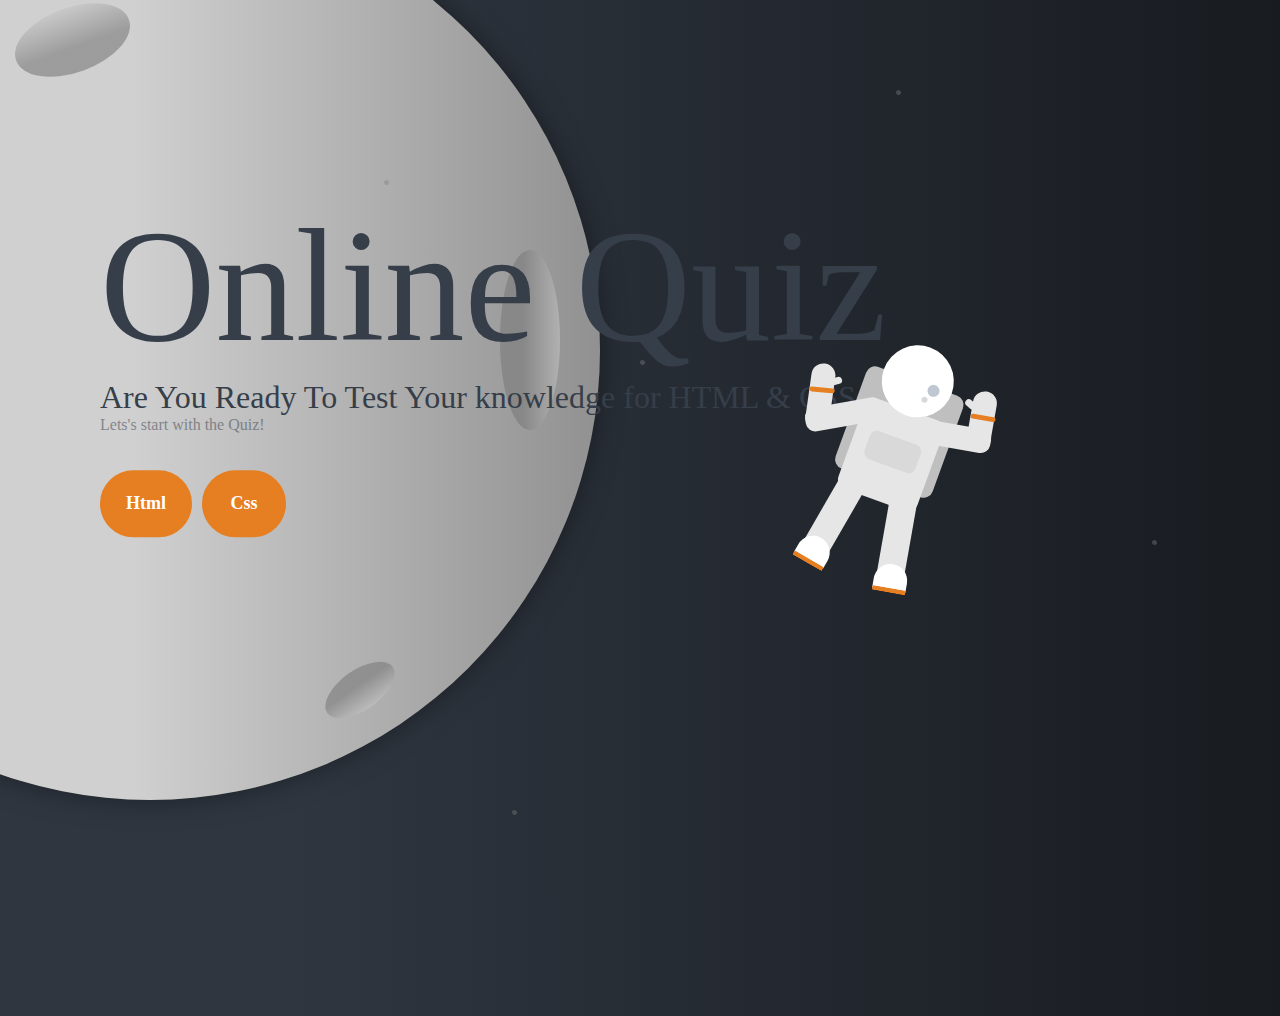
<file: index.html>
<!DOCTYPE html>
<html lang="en">

<head>
    <meta charset="UTF-8">
    <meta http-equiv="X-UA-Compatible" content="IE=edge">
    <meta name="viewport" content="width=device-width, initial-scale=1.0">
    <link rel="stylesheet" href="./css/style.css">
    <title>Quiz</title>
</head>

<body>
    <div class="moon"></div>
    <div class="moon__crater moon__crater1"></div>
    <div class="moon__crater moon__crater2"></div>
    <div class="moon__crater moon__crater3"></div>

    <div class="star star1"></div>
    <div class="star star2"></div>
    <div class="star star3"></div>
    <div class="star star4"></div>
    <div class="star star5"></div>

    <div class="error">
        <div class="error__title">Online Quiz</div>
        <div class="error__subtitle">Are You Ready To Test Your knowledge for HTML & CSS ?</div>
        <div class="error__description">Lets's start with the Quiz!</div>
        <a href="Quiz.html"><button class="error__button error__button--active"><h2>Html</h2></button></a>
        <a href="Quizcss.html"><button class=" error__button error__button--active "><h2>Css</h2></button></a>
    </div>

    <div class="astronaut ">
        <div class="astronaut__backpack "></div>
        <div class="astronaut__body "></div>
        <div class="astronaut__body__chest "></div>
        <div class="astronaut__arm-left1 "></div>
        <div class="astronaut__arm-left2 "></div>
        <div class="astronaut__arm-right1 "></div>
        <div class="astronaut__arm-right2 "></div>
        <div class="astronaut__arm-thumb-left "></div>
        <div class="astronaut__arm-thumb-right "></div>
        <div class="astronaut__leg-left "></div>
        <div class="astronaut__leg-right "></div>
        <div class="astronaut__foot-left "></div>
        <div class="astronaut__foot-right "></div>
        <div class="astronaut__wrist-left "></div>
        <div class="astronaut__wrist-right "></div>

        <div class="astronaut__cord ">
            <canvas id="cord " height="500px " width="500px "></canvas>
        </div>

        <div class="astronaut__head ">
            <canvas id="visor " width="60px " height="60px "></canvas>
            <div class="astronaut__head-visor-flare1 "></div>
            <div class="astronaut__head-visor-flare2 "></div>
        </div>
    </div>
    <script src="./js/custom.js "></script>
</body>

</html>
</file>
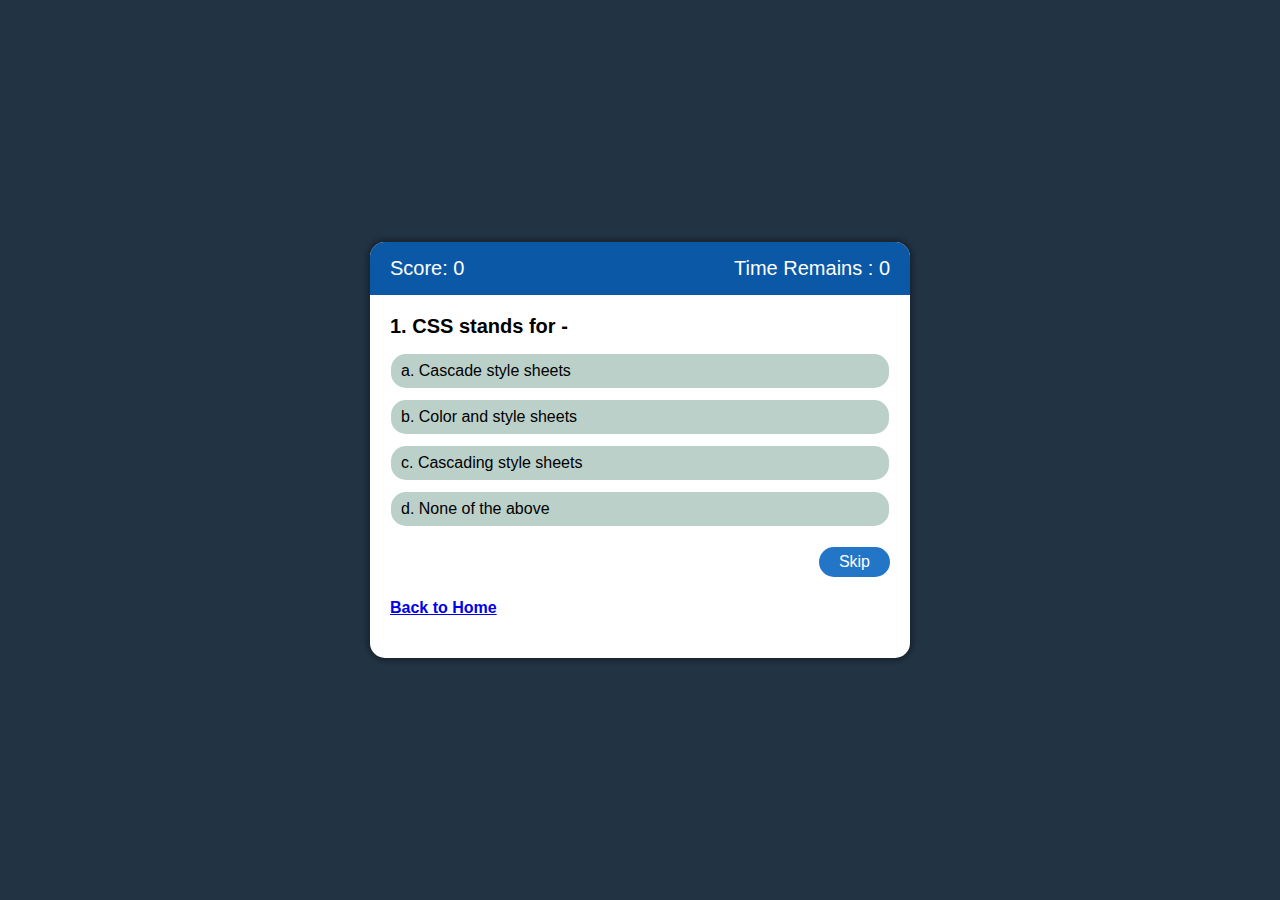
<file: level.html>
<!DOCTYPE html>
<html lang="en">

<head>
    <meta charset="utf-8">
    <meta name="viewport" content="initial-scale=1.0, maximum-acale=1.0,user-scalable=1">
    <title>Quiz</title>
    <link rel="stylesheet" type="text/css" href="css/level.css">
</head>

<body>

    <div class="qa_box">
        <div class="qa_header">
            <span>Score: <span id="score">0</span></span>
            <span>Time Remains : <span id="countdown">0</span></span>
        </div>

        <div class="qa_body">
            <div class="qa_set active">
                <h4>1. CSS stands for - </h4>
                <div class="qa_ans_row">
                    <input type="radio" name="a1">
                    <span> a. Cascade style sheets </span>
                </div>
                <div class="qa_ans_row">
                    <input type="radio" name="a1">
                    <span>b. Color and style sheets </span>
                </div>
                <div class="qa_ans_row">
                    <input type="radio" name="a1" valid="valid">
                    <span>c. Cascading style sheets </span>
                </div>
                <div class="qa_ans_row">
                    <input type="radio" name="a1">
                    <span>d. None of the above </span>
                </div>
            </div>
            <div class="qa_set">
                <h4>2. Which of the following is not a value of the font-variant property in CSS? </h4>
                <div class="qa_ans_row">
                    <input type="radio" name="a2">
                    <span>a. normal </span>
                </div>
                <div class="qa_ans_row">
                    <input type="radio" name="a2">
                    <span>b. small-caps</span>
                </div>
                <div class="qa_ans_row">
                    <input type="radio" name="a2">
                    <span> c. inherit</span>
                </div>
                <div class="qa_ans_row">
                    <input type="radio" name="a2" valid="valid">
                    <span>d. large-caps</span>
                </div>
            </div>
            <div class="qa_set">
                <h4>3. The property in CSS used to change the background color of an element is -</h4>
                <div class="qa_ans_row">
                    <input type="radio" name="a3">
                    <span>a. bgcolor</span>
                </div>
                <div class="qa_ans_row">
                    <input type="radio" name="a3">
                    <span>b. color</span>
                </div>
                <div class="qa_ans_row">
                    <input type="radio" name="a3" valid="valid">
                    <span>c. background-color</span>
                </div>
                <div class="qa_ans_row">
                    <input type="radio" name="a3">
                    <span>d. All of the above</span>
                </div>
            </div>
            <div class="qa_set">
                <h4>4. The property in CSS used to change the text color of an element is -</h4>
                <div class="qa_ans_row">
                    <input type="radio" name="a4">
                    <span>bgcolor</span>
                </div>
                <div class="qa_ans_row">
                    <input type="radio" name="a4" valid="valid">
                    <span>Color</span>
                </div>
                <div class="qa_ans_row">
                    <input type="radio" name="a4">
                    <span>background-color</span>
                </div>
                <div class="qa_ans_row">
                    <input type="radio" name="a5">
                    <span>All of the above</span>
                </div>
            </div>
            <div class="qa_set">
                <h4> 5. The CSS property used to control the element's font-size is -</h4>
                <div class="qa_ans_row">
                    <input type="radio" name="a5">
                    <span>a.text-style</span>
                </div>
                <div class="qa_ans_row">
                    <input type="radio" name="a5">
                    <span>b. text-size</span>
                </div>
                <div class="qa_ans_row">
                    <input type="radio" name="a5" valid="valid">
                    <span>c. font-size</span>
                </div>
                <div class="qa_ans_row">
                    <input type="radio" name="a5">
                    <span>d. None of the above</span>
                </div>
            </div>
            <div class="qa_set">
                <h4> 6. Which of the following CSS property is used to set the background image of an element?</h4>
                <div class="qa_ans_row">
                    <input type="radio" name="a5">
                    <span>a. background-attachment</span>
                </div>
                <div class="qa_ans_row">
                    <input type="radio" name="a5" valid="valid">
                    <span>b. background-image</span>
                </div>
                <div class="qa_ans_row">
                    <input type="radio" name="a5">
                    <span>c. background-color</span>
                </div>
                <div class="qa_ans_row">
                    <input type="radio" name="a5">
                    <span>d. None of the above</span>
                </div>
            </div>
            <div class="qa_set">
                <h4> 7. Which of the following is the correct syntax to make the background-color of all paragraph elements to yellow? </h4>
                <div class="qa_ans_row">
                    <input type="radio" name="a5" valid="valid">
                    <span>a. p {background-color : yellow;}</span>
                </div>
                <div class="qa_ans_row">
                    <input type="radio" name="a5">
                    <span>b. p {background-color : #yellow;}</span>
                </div>
                <div class="qa_ans_row">
                    <input type="radio" name="a5">
                    <span>c. all {background-color : yellow;}</span>
                </div>
                <div class="qa_ans_row">
                    <input type="radio" name="a5">
                    <span>d. all p {background-color : #yellow;}</span>
                </div>
            </div>
            <div class="qa_set">
                <h4> 8. Which of the following is the correct syntax to display the hyperlinks without any underline?</h4>
                <div class="qa_ans_row">
                    <input type="radio" name="a5">
                    <span>a. a {text-decoration : underline;}</span>
                </div>
                <div class="qa_ans_row">
                    <input type="radio" name="a5">
                    <span>b.  a {decoration : no-underline;}</span>
                </div>
                <div class="qa_ans_row">
                    <input type="radio" name="a5" valid="valid">
                    <span>c. a {text-decoration : none;} </span>
                </div>
                <div class="qa_ans_row">
                    <input type="radio" name="a5">
                    <span>d. None of the above</span>
                </div>
            </div>
            <div class="qa_set">
                <h4> 9. Which of the following property is used as the shorthand property for the padding properties?</h4>
                <div class="qa_ans_row">
                    <input type="radio" name="a5">
                    <span>a. padding-left</span>
                </div>
                <div class="qa_ans_row">
                    <input type="radio" name="a5">
                    <span>b.  padding-right</span>
                </div>
                <div class="qa_ans_row">
                    <input type="radio" name="a5" valid="valid">
                    <span>c. padding</span>
                </div>
                <div class="qa_ans_row">
                    <input type="radio" name="a5">
                    <span>d. All of the above</span>
                </div>
            </div>
            <div class="qa_set">
                <h4> 10. The CSS property used to make the text bold is - </h4>
                <div class="qa_ans_row">
                    <input type="radio" name="a5" valid="valid">
                    <span>a. font-weight : bold</span>
                </div>
                <div class="qa_ans_row">
                    <input type="radio" name="a5">
                    <span>b. weight: bold</span>
                </div>
                <div class="qa_ans_row">
                    <input type="radio" name="a5">
                    <span>c. font: bold </span>
                </div>
                <div class="qa_ans_row">
                    <input type="radio" name="a5">
                    <span>d. style: bold</span>
                </div>
            </div>
            <div class="qa_set">
                <h4>Your Total Score is <span id="totalScore"> 0 </span> out of 10 </h4>
            </div>
            <div class="qa_footer">
                <span class="btn1" id="skip"> Skip</span>
            </div>
        </div>

        <a href="index.html">
            <h4>Back to Home</h4>
        </a>

        <script type="text/javascript" src="js/custom.js"></script>
</body>

</html>
</file>
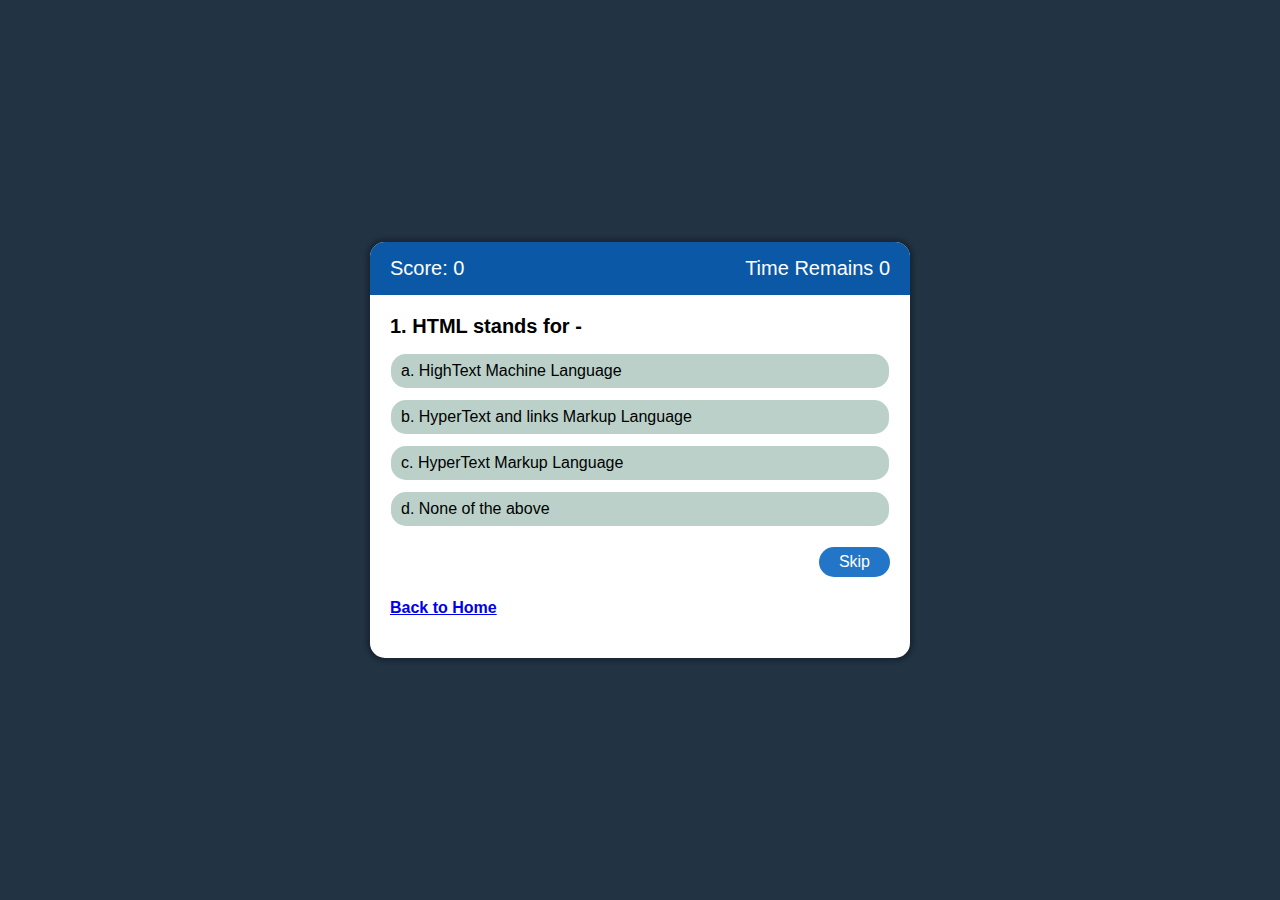
<file: Test.html>
<!DOCTYPE html>
<html lang="en">

<head>
    <meta charset="utf-8">
    <meta name="viewport" content="initial-scale=1.0, maximum-acale=1.0,user-scalable=1">
    <title>Quiz</title>
    <link rel="stylesheet" type="text/css" href="css/level.css">
</head>

<body>

    <div class="qa_box">
        <div class="qa_header">
            <span>Score: <span id="score">0</span></span>
            <span>Time Remains <span id="countdown">0</span></span>
        </div>

        <div class="qa_body">
            <div class="qa_set active">
                <h4>1. HTML stands for - </h4>
                <div class="qa_ans_row">
                    <input type="radio" name="a1">
                    <span> a.  HighText Machine Language </span>
                </div>
                <div class="qa_ans_row">
                    <input type="radio" name="a1">
                    <span>b. HyperText and links Markup Language  </span>
                </div>
                <div class="qa_ans_row">
                    <input type="radio" name="a1" valid="valid">
                    <span>c.  HyperText Markup Language</span>
                </div>
                <div class="qa_ans_row">
                    <input type="radio" name="a1">
                    <span>d. None of the above </span>
                </div>
            </div>
            <div class="qa_set">
                <h4>2. The HTML attribute used to define the inline styles is -</h4>
                <div class="qa_ans_row">
                    <input type="radio" name="a2" valid="valid">
                    <span>a. style</span>
                </div>
                <div class="qa_ans_row">
                    <input type="radio" name="a2">
                    <span>b. styles </span>
                </div>
                <div class="qa_ans_row">
                    <input type="radio" name="a2">
                    <span>c. class</span>
                </div>
                <div class="qa_ans_row">
                    <input type="radio" name="a2">
                    <span>d. None of the above</span>
                </div>
            </div>
            <div class="qa_set">
                <h4>3. The correct sequence of HTML tags for starting a webpage is - </h4>
                <div class="qa_ans_row">
                    <input type="radio" name="a3">
                    <span>a. Head, Title, HTML, body</span>
                </div>
                <div class="qa_ans_row">
                    <input type="radio" name="a3" valid="valid">
                    <span>b. HTML, Head, Title, Body </span>
                </div>
                <div class="qa_ans_row">
                    <input type="radio" name="a3">
                    <span>c. HTML, Title, Head, Body </span>
                </div>
                <div class="qa_ans_row">
                    <input type="radio" name="a3">
                    <span>d. HTML, Body, Title, Head</span>
                </div>
            </div>
            <div class="qa_set">
                <h4>4. What are the types of unordered or bulleted list in HTML?</h4>
                <div class="qa_ans_row">
                    <input type="radio" name="a4">
                    <span> a. disc, square, triangle </span>
                </div>
                <div class="qa_ans_row">
                    <input type="radio" name="a4">
                    <span>b. polygon, triangle, circle</span>
                </div>
                <div class="qa_ans_row">
                    <input type="radio" name="a4" valid="valid">
                    <span>c. disc, circle, square </span>
                </div>
                <div class="qa_ans_row">
                    <input type="radio" name="a5">
                    <span>d. All of the above</span>
                </div>
            </div>
            <div class="qa_set">
                <h4>5. Which of the following HTML attribute is used to define inline styles? </h4>
                <div class="qa_ans_row">
                    <input type="radio" name="a5">
                    <span>a.type</span>
                </div>
                <div class="qa_ans_row">
                    <input type="radio" name="a5" valid="valid">
                    <span>b. style </span>
                </div>
                <div class="qa_ans_row">
                    <input type="radio" name="a5">
                    <span>c. class</span>
                </div>
                <div class="qa_ans_row">
                    <input type="radio" name="a5">
                    <span>d. All of the above</span>
                </div>
            </div>
            <div class="qa_set">
                <h4>6. An HTML program is saved by using the ____ extension.</h4>
                <div class="qa_ans_row">
                    <input type="radio" name="a6">
                    <span>a) .ht</span>
                </div>
                <div class="qa_ans_row">
                    <input type="radio" name="a6">
                    <span>b) .hpml </span>
                </div>
                <div class="qa_ans_row">
                    <input type="radio" name="a6" valid="valid">
                    <span>c) .html</span>
                </div>
                <div class="qa_ans_row">
                    <input type="radio" name="a6">
                    <span>d) None of the above</span>
                </div>
            </div>
            <div class="qa_set">
                <h4>7. A program in HTML can be rendered and read by - </h4>
                <div class="qa_ans_row">
                    <input type="radio" name="a7" valid="valid">
                    <span>a. Web browser </span>
                </div>
                <div class="qa_ans_row">
                    <input type="radio" name="a7">
                    <span>b. Server </span>
                </div>
                <div class="qa_ans_row">
                    <input type="radio" name="a7">
                    <span>c. Interpreter </span>
                </div>
                <div class="qa_ans_row">
                    <input type="radio" name="a7">
                    <span>d. None of the above</span>
                </div>
            </div>
            <div class="qa_set">
                <h4>8. Which of the following are the attributes of the tag?</h4>
                <div class="qa_ans_row">
                    <input type="radio" name="a8">
                    <span>a. method </span>
                </div>
                <div class="qa_ans_row">
                    <input type="radio" name="a8">
                    <span>b. action  </span>
                </div>
                <div class="qa_ans_row">
                    <input type="radio" name="a8" valid="valid">
                    <span>c. Both (a) & (b)</span>
                </div>
                <div class="qa_ans_row">
                    <input type="radio" name="a8">
                    <span>d. None of the above</span>
                </div>
            </div>
            <div class="qa_set">
                <h4>9. The tags in HTML are -</h4>
                <div class="qa_ans_row">
                    <input type="radio" name="a9">
                    <span>a. case-sensitive </span>
                </div>
                <div class="qa_ans_row">
                    <input type="radio" name="a9">
                    <span>b. in upper case</span>
                </div>
                <div class="qa_ans_row">
                    <input type="radio" name="a9" valid="valid">
                    <span>c. not case sensitive </span>
                </div>
                <div class="qa_ans_row">
                    <input type="radio" name="a9">
                    <span>d. None of the above</span>
                </div>
            </div>
            <div class="qa_set">
                <h4>10. Which of the following attribute is used to provide a unique name to an element?</h4>
                <div class="qa_ans_row">
                    <input type="radio" name="a10">
                    <span>a. class</span>
                </div>
                <div class="qa_ans_row">
                    <input type="radio" name="a10" valid="valid">
                    <span>b. id</span>
                </div>
                <div class="qa_ans_row">
                    <input type="radio" name="a10">
                    <span>c. type</span>
                </div>
                <div class="qa_ans_row">
                    <input type="radio" name="a10">
                    <span>d. None of the above</span>
                </div>
            </div>
            <div class="qa_set">
                <h4>Your Total Score is <span id="totalScore">0</span> out of 10</h4>
            </div>
            <div class="qa_footer">
                <span class="btn1" id="skip"> Skip</span>
            </div>
        </div>

        <a href="index.html">
            <h4>Back to Home</h4>
        </a>

        <script type="text/javascript" src="js/custom.js"></script>
</body>

</html>
</file>
<file: css/style.css>
html,
body {
    height: 100%;
    width: 100%;
    margin: 0px;
    background: linear-gradient(90deg, #2f3640 23%, #181b20 100%);
}

.moon {
    background: linear-gradient(90deg, #d0d0d0 48%, #919191 100%);
    position: absolute;
    top: -100px;
    left: -300px;
    width: 900px;
    height: 900px;
    content: "";
    border-radius: 100%;
    box-shadow: 0px 0px 30px -4px rgba(0, 0, 0, 0.5);
}

.moon__crater {
    position: absolute;
    content: "";
    border-radius: 100%;
    background: linear-gradient(90deg, #7a7a7a 38%, #c3c3c3 100%);
    opacity: 0.6;
}

.moon__crater1 {
    top: 250px;
    left: 500px;
    width: 60px;
    height: 180px;
}

.moon__crater2 {
    top: 650px;
    left: 340px;
    width: 40px;
    height: 80px;
    transform: rotate(55deg);
}

.moon__crater3 {
    top: -20px;
    left: 40px;
    width: 65px;
    height: 120px;
    transform: rotate(250deg);
}

.star {
    background: grey;
    position: absolute;
    width: 5px;
    height: 5px;
    content: "";
    border-radius: 100%;
    transform: rotate(250deg);
    opacity: 0.4;
    animation-name: shimmer;
    animation-duration: 1.5s;
    animation-iteration-count: infinite;
    animation-direction: alternate;
}

@keyframes shimmer {
    from {
        opacity: 0;
    }
    to {
        opacity: 0.7;
    }
}

.star1 {
    top: 40%;
    left: 50%;
    animation-delay: 1s;
}

.star2 {
    top: 60%;
    left: 90%;
    animation-delay: 3s;
}

.star3 {
    top: 10%;
    left: 70%;
    animation-delay: 2s;
}

.star4 {
    top: 90%;
    left: 40%;
}

.star5 {
    top: 20%;
    left: 30%;
    animation-delay: 0.5s;
}

.error {
    position: absolute;
    left: 100px;
    top: 400px;
    transform: translateY(-60%);
    font-family: "Righteous", cursive;
    color: #363e49;
}

.error__title {
    font-size: 10em;
}

.error__subtitle {
    font-size: 2em;
}

.error__description {
    opacity: 0.5;
}

.error__button {
    min-width: 7em;
    margin-top: 3em;
    margin-right: 0.5em;
    padding: 0.5em 2em;
    outline: none;
    border: 2px solid #2f3640;
    background-color: transparent;
    border-radius: 8em;
    color: #576375;
    cursor: pointer;
    transition-duration: 0.2s;
    font-size: 0.75em;
    font-family: "Righteous", cursive;
}

.error__button:hover {
    color: #21252c;
}

.error__button--active {
    background-color: #e67e22;
    border: 2px solid #e67e22;
    color: white;
}

.error__button--active:hover {
    box-shadow: 0px 0px 8px 0px rgba(0, 0, 0, 0.5);
    color: white;
}

.astronaut {
    position: absolute;
    width: 185px;
    height: 300px;
    left: 70%;
    top: 50%;
    transform: translate(-50%, -50%) rotate(20deg) scale(1.2);
}

.astronaut__head {
    background-color: white;
    position: absolute;
    top: 60px;
    left: 60px;
    width: 60px;
    height: 60px;
    content: "";
    border-radius: 2em;
}

.astronaut__head-visor-flare1 {
    background-color: #7f8fa6;
    position: absolute;
    top: 28px;
    left: 40px;
    width: 10px;
    height: 10px;
    content: "";
    border-radius: 2em;
    opacity: 0.5;
}

.astronaut__head-visor-flare2 {
    background-color: #718093;
    position: absolute;
    top: 40px;
    left: 38px;
    width: 5px;
    height: 5px;
    content: "";
    border-radius: 2em;
    opacity: 0.3;
}

.astronaut__backpack {
    background-color: #bfbfbf;
    position: absolute;
    top: 90px;
    left: 47px;
    width: 86px;
    height: 90px;
    content: "";
    border-radius: 8px;
}

.astronaut__body {
    background-color: #e6e6e6;
    position: absolute;
    top: 115px;
    left: 55px;
    width: 70px;
    height: 80px;
    content: "";
    border-radius: 8px;
}

.astronaut__body__chest {
    background-color: #d9d9d9;
    position: absolute;
    top: 140px;
    left: 68px;
    width: 45px;
    height: 25px;
    content: "";
    border-radius: 6px;
}

.astronaut__arm-left1 {
    background-color: #e6e6e6;
    position: absolute;
    top: 127px;
    left: 9px;
    width: 65px;
    height: 20px;
    content: "";
    border-radius: 8px;
    transform: rotate(-30deg);
}

.astronaut__arm-left2 {
    background-color: #e6e6e6;
    position: absolute;
    top: 102px;
    left: 7px;
    width: 20px;
    height: 45px;
    content: "";
    border-radius: 8px;
    transform: rotate(-12deg);
    border-top-left-radius: 8em;
    border-top-right-radius: 8em;
}

.astronaut__arm-right1 {
    background-color: #e6e6e6;
    position: absolute;
    top: 113px;
    left: 100px;
    width: 65px;
    height: 20px;
    content: "";
    border-radius: 8px;
    transform: rotate(-10deg);
}

.astronaut__arm-right2 {
    background-color: #e6e6e6;
    position: absolute;
    top: 78px;
    left: 141px;
    width: 20px;
    height: 45px;
    content: "";
    border-radius: 8px;
    transform: rotate(-10deg);
    border-top-left-radius: 8em;
    border-top-right-radius: 8em;
}

.astronaut__arm-thumb-left {
    background-color: #e6e6e6;
    position: absolute;
    top: 110px;
    left: 21px;
    width: 10px;
    height: 6px;
    content: "";
    border-radius: 8em;
    transform: rotate(-35deg);
}

.astronaut__arm-thumb-right {
    background-color: #e6e6e6;
    position: absolute;
    top: 90px;
    left: 133px;
    width: 10px;
    height: 6px;
    content: "";
    border-radius: 8em;
    transform: rotate(20deg);
}

.astronaut__wrist-left {
    background-color: #e67e22;
    position: absolute;
    top: 122px;
    left: 6.5px;
    width: 21px;
    height: 4px;
    content: "";
    border-radius: 8em;
    transform: rotate(-15deg);
}

.astronaut__wrist-right {
    background-color: #e67e22;
    position: absolute;
    top: 98px;
    left: 141px;
    width: 21px;
    height: 4px;
    content: "";
    border-radius: 8em;
    transform: rotate(-10deg);
}

.astronaut__leg-left {
    background-color: #e6e6e6;
    position: absolute;
    top: 188px;
    left: 50px;
    width: 23px;
    height: 75px;
    content: "";
    transform: rotate(10deg);
}

.astronaut__leg-right {
    background-color: #e6e6e6;
    position: absolute;
    top: 188px;
    left: 108px;
    width: 23px;
    height: 75px;
    content: "";
    transform: rotate(-10deg);
}

.astronaut__foot-left {
    background-color: white;
    position: absolute;
    top: 240px;
    left: 43px;
    width: 28px;
    height: 20px;
    content: "";
    transform: rotate(10deg);
    border-radius: 3px;
    border-top-left-radius: 8em;
    border-top-right-radius: 8em;
    border-bottom: 4px solid #e67e22;
}

.astronaut__foot-right {
    background-color: white;
    position: absolute;
    top: 240px;
    left: 111px;
    width: 28px;
    height: 20px;
    content: "";
    transform: rotate(-10deg);
    border-radius: 3px;
    border-top-left-radius: 8em;
    border-top-right-radius: 8em;
    border-bottom: 4px solid #e67e22;
}

#css-quiz,
#html-quiz {
    text-decoration: none;
    color: white;
}
</file>
<file: css/level.css>
body {
    font-family: arial;
    font-size: 16px;
    margin: 0px;
    background-color: #234;
    color: #000;
    display: flex;
    align-items: center;
    justify-content: space-around;
    min-height: 100vh;
}

.qa_box {
    width: 500px;
    padding: 20px;
    min-height: 100px;
    background-color: #fff;
    box-shadow: 0 0 5px 3px rgba(0, 0, 0, 0.3);
    border-radius: 15px;
}

.qa_header {
    background-color: #0b58a7;
    color: #fff;
    display: flex;
    justify-content: space-between;
    padding: 15px 20px;
    margin: -20px -20px 20px;
    border-radius: 15px 15px 0 0;
    font-size: 20px;
}

.qa_set {
    display: none;
}

.qa_set.active {
    display: block;
}

.qa_set h4 {
    margin: 0 0 15px;
    font-size: 20px;
}

.qa_ans_row {
    padding: 1px;
    position: relative;
    margin-bottom: 10px;
}

.qa_ans_row input {
    opacity: 0;
    position: absolute;
    left: 0;
    top: 0;
    width: 100%;
    height: 40px;
    z-index: 1;
    cursor: pointer;
}

.qa_ans_row span {
    display: block;
    padding: 8px 10px;
    border-radius: 15px;
    background-color: #bad0c9;
    transition: all 0.3s ease-out;
}

.qa_ans_row:hover span {
    background-color: #869c95;
}

.qa_ans_row input:checked+span {
    background-color: red;
}

.qa_ans_row input[valid]:checked+span {
    background-color: green;
    color: rgb(241, 235, 235);
}

.qa_footer {
    padding: 10px 0 0;
    text-align: right;
}

.btn1 {
    display: inline-block;
    padding: 6px 20px;
    background-color: #2375c7;
    color: #fff;
    border-radius: 15px;
    cursor: pointer;
    transition: all 0.3s ease-out;
}

.btn1:hover {
    background-color: #970d24;
}

h2 {
    position: absolute;
    text-align: start;
    top: 1%;
    left: 1%;
    font-size: 40px;
    color: rgb(70, 33, 204);
}

li:hover {
    color: rgb(211, 25, 25);
}

#brain {
    position: relative;
    margin-bottom: 4%;
    width: 48%;
    left: 10%;
}

#p1 {
    position: absolute;
    left: 30%;
    color: cornflowerblue;
    bottom: 10%
}

.lnk {
    position: absolute;
    color: red;
    right: 37%;
    bottom: 130px;
}

.lnk1 {
    position: absolute;
    right: 37%;
    bottom: 70px;
}

#hor {
    position: relative;
    right: 32%;
    bottom: 10px;
    border-style: none;
    border-top-style: dotted;
    width: 40%;
    border-width: 5px;
    border-color: gray;
}

#bd1 {
    align-items: flex-end;
}
</file>
